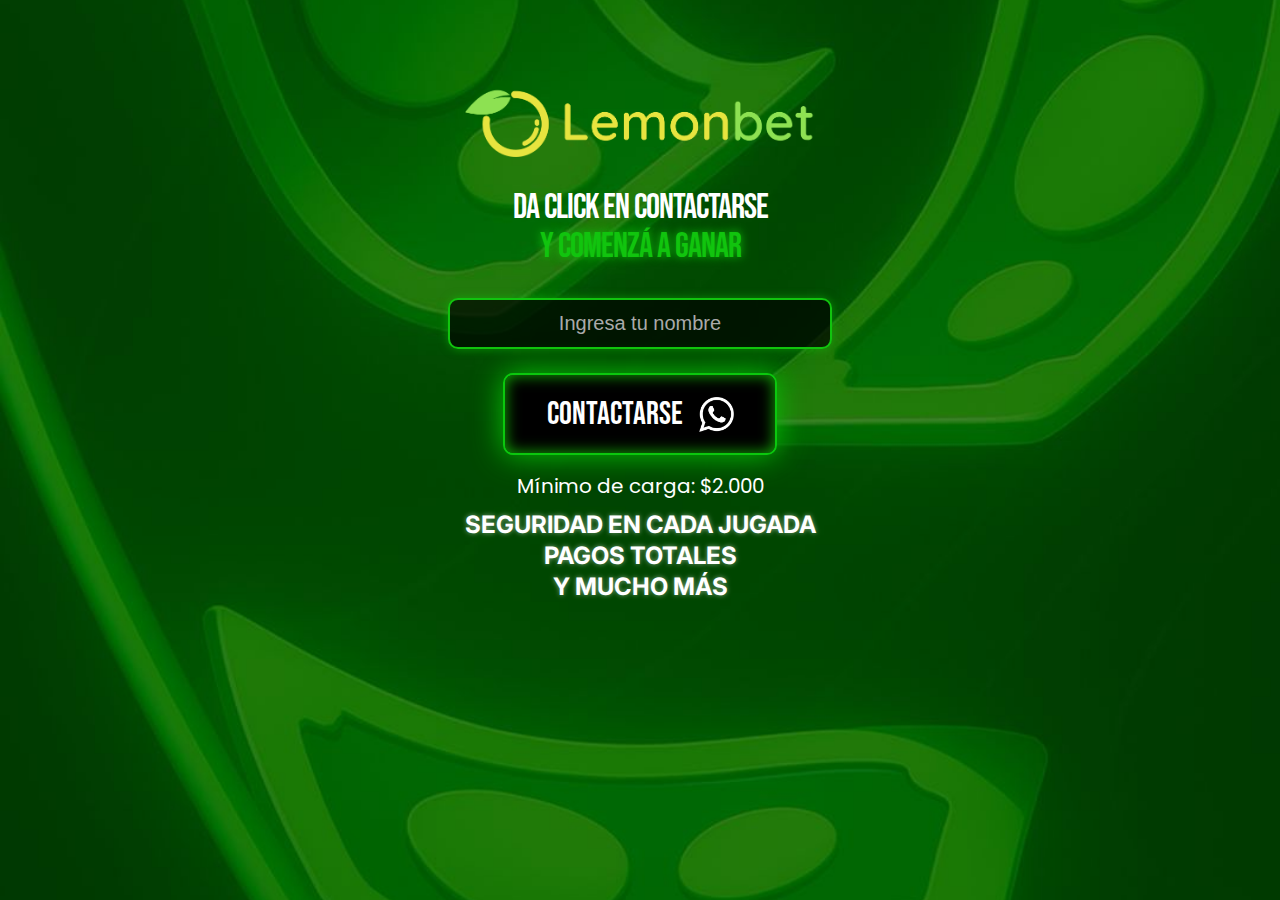
<file: cajero2/index.html>
<!DOCTYPE html>
<html lang="es">
<head>
	<meta charset="UTF-8" />
	<meta name="viewport" content="width=device-width, initial-scale=1.0" />
	<title>ContactLB</title>
	
	<link rel="preconnect" href="https://fonts.googleapis.com" />
	<link rel="preconnect" href="https://fonts.gstatic.com" crossorigin />
	<link
		href="https://fonts.googleapis.com/css2?family=Bebas+Neue&family=Inter:wght@400;500;600&family=Poppins:wght@400;700&display=swap"
		rel="stylesheet"
	/>
	
	<link
		rel="shortcut icon"
		href="./img/LOGO LEMON.png"
		type="image/x-icon"
	/>

<!-- Meta Pixel Code -->
<script>
!function(f,b,e,v,n,t,s)
{if(f.fbq)return;n=f.fbq=function(){n.callMethod?
n.callMethod.apply(n,arguments):n.queue.push(arguments)};
if(!f._fbq)f._fbq=n;n.push=n;n.loaded=!0;n.version='2.0';
n.queue=[];t=b.createElement(e);t.async=!0;
t.src=v;s=b.getElementsByTagName(e)[0];
s.parentNode.insertBefore(t,s)}(window, document,'script',
'https://connect.facebook.net/en_US/fbevents.js');
fbq('init', '1395347135440586');
fbq('track', 'PageView');
</script>
<noscript><img height="1" width="1" style="display:none"
src="https://www.facebook.com/tr?id=1395347135440586&ev=PageView&noscript=1"
/></noscript>
<!-- End Meta Pixel Code -->

<style>
		body {
			font-family: "Poppins", sans-serif;
			background-color: #000000;
			background-image: url("img/FONDO%20LEMONBET%20SPIN.png"); /* RUTA CORREGIDA */
			background-size: cover; 
			background-position: center;
			background-repeat: no-repeat;
			min-height: 100vh; 
			margin: 0;
			padding: 0;
		}
		.logo {
			display: flex;
			justify-content: center;
			padding-top: 5rem; 
			margin-bottom: 2rem;
		}
		.logo img {
			width: 350px;
			max-width: 90%; 
		}
		.main-title {
			text-align: center;
			display: flex;
			flex-direction: column;
			align-items: center;
			margin-bottom: 2rem;
		}
		.main-title p {
			margin: 0;
			font-size: 35px;
			letter-spacing: -1px;
			line-height: 1.1;
			font-family: "Bebas Neue", sans-serif; 
		}
		.main-title p:first-child {
			color: #fff;
		}
		.main-title p:last-child {
			color: #11c40e; 
			text-shadow: 0 0 10px #11c40e; 
		}
		
		/* Contenedor del formulario */
		.form-container {
			display: flex;
			flex-direction: column;
			align-items: center;
			gap: 1.5rem; 
			margin-bottom: 1rem;
		}

		/* Estilos para el campo de nombre */
		.name-input {
			padding: 12px 15px;
			font-size: 20px;
			border: 2px solid #11c40e;
			border-radius: 10px;
			background-color: rgba(0, 0, 0, 0.7); 
			color: #fff;
			width: 90%;
			max-width: 350px;
			text-align: center;
			box-shadow: 0 0 10px rgba(17, 196, 14, 0.5); 
		}
		
		.name-input::placeholder {
			color: #aaa;
		}
		/* Estilos para el botón */
		.button {
			padding: 0.6em 1.3em;
			display: flex;
			align-items: center;
			gap: 1rem;
			font-family: "Bebas Neue", sans-serif;
			font-size: 32px; 
			background-color: #000;
			border-radius: 10px;
			border: 2px solid rgb(11, 199, 14); 
			color: #fff;
			box-shadow:
				0 0 30px rgb(6, 194, 6),
				0 0 15px rgb(20, 175, 6) inset;
			cursor: pointer;
			transition: all 0.2s ease;
		}
		.button:hover {
			transform: translateY(-3px);
			box-shadow:
				0 0 40px rgb(57, 184, 10),
				0 0 20px rgb(35, 173, 7) inset;
		}
		.button img {
			width: 35px; 
		}
		.info {
			text-align: center;
			color: #ffffff;
			padding-bottom: 2rem;
		}
		.info p {
			color: #fff;
			font-size: 20px;
			margin: 0;
			margin-bottom: 0.5rem;
		}
		.info h3 {
			font-family: "Inter", sans-serif; 
			font-size: 24px;
			margin: 0;
			line-height: 1.3;
			color: #fff;
			text-shadow: 0 0 5px rgba(255, 255, 255, 0.5);
		}
	</style>
</head>

<body>
	<div class="logo">
		<img src="./img/LOGO%20LEMONBET%20PNG.png" alt="LemonBet Logo" />
	</div>

	<div class="main-title">
		<p>DA CLICK EN CONTACTARSE</p>
		<p>Y COMENZÁ A GANAR</p>
	</div>

	<div class="form-container">
		<input
			type="text"
			id="clientName"
			placeholder="Ingresa tu nombre"
			class="name-input"
			required
		/>

		<button class="button" id="whatsappButton">
			CONTACTARSE
			<img src="img/whatsapp-64.png" alt="Whatsapp Icon" />
		</button>
	</div>

	<div class="info">
		<p>Mínimo de carga: $2.000</p>
		<h3>
			SEGURIDAD EN CADA JUGADA<br />
			PAGOS TOTALES<br />
			Y MUCHO MÁS
		</h3>
	</div>

	<script>
		document
			.getElementById("whatsappButton")
			.addEventListener("click", function () {
				// Obtener el nombre ingresado
				const clientName = document.getElementById("clientName").value.trim();
				
				// Validar si el nombre está vacío
				if (!clientName) {
					alert("Por favor, ingresa tu nombre antes de contactarte.");
					document.getElementById("clientName").focus(); 
					return; 
				}

				// Lista de números de contacto
				const numeros = [
     
                    "5493513806371", // Lucas BSNS1
                    ];
				
				// Seleccionar un número aleatorio
				const idx = Math.floor(Math.random() * numeros.length);
				const numero = numeros[idx];

				// Lista de 10 mensajes aleatorios
				const mensajesAleatorios = [
					`¡Buenas! Soy ${clientName}. Vi el anuncio y quiero crear un usuario.`, 
					`Buenas Buenas!! Quiero empezar a jugar, soy ${clientName}. ¿Me pasan mi usuario? `, 
					`Buenas, mi nombre es ${clientName}. Vengo por el anuncio para pedir mi cuenta.`,
					`Buenas, soy ${clientName}. ¡Díganme cómo cargar! `, 
					`Buenas. Mi nombre es ${clientName}. Quiero un usuario para LemonBet.`,
					`Buenas, vi el anuncio y me interesa. Soy ${clientName}. `, 
					`Buenas. Soy ${clientName}. Quiero mi usuario para empezar hoy.`,
					`Buenass. Vengo del anuncio. Soy ${clientName} y quiero contactarme. `, 
					`Buenas ¡Quiero mi usuario ahora! Soy ${clientName}.`,
					`Buenas, mi nombre es ${clientName}. ¿Me pueden dar información para comenzar? `, 
				];

				// Seleccionar un mensaje aleatorio
				const mensajeIdx = Math.floor(Math.random() * mensajesAleatorios.length);
				const mensaje = mensajesAleatorios[mensajeIdx];

				const url = "https://wa.me/" + numero + "?text=" + encodeURIComponent(mensaje);
				
				// Redirigir
				window.open(url, "_blank");
			});
	</script>
</body>
</html>
</file>
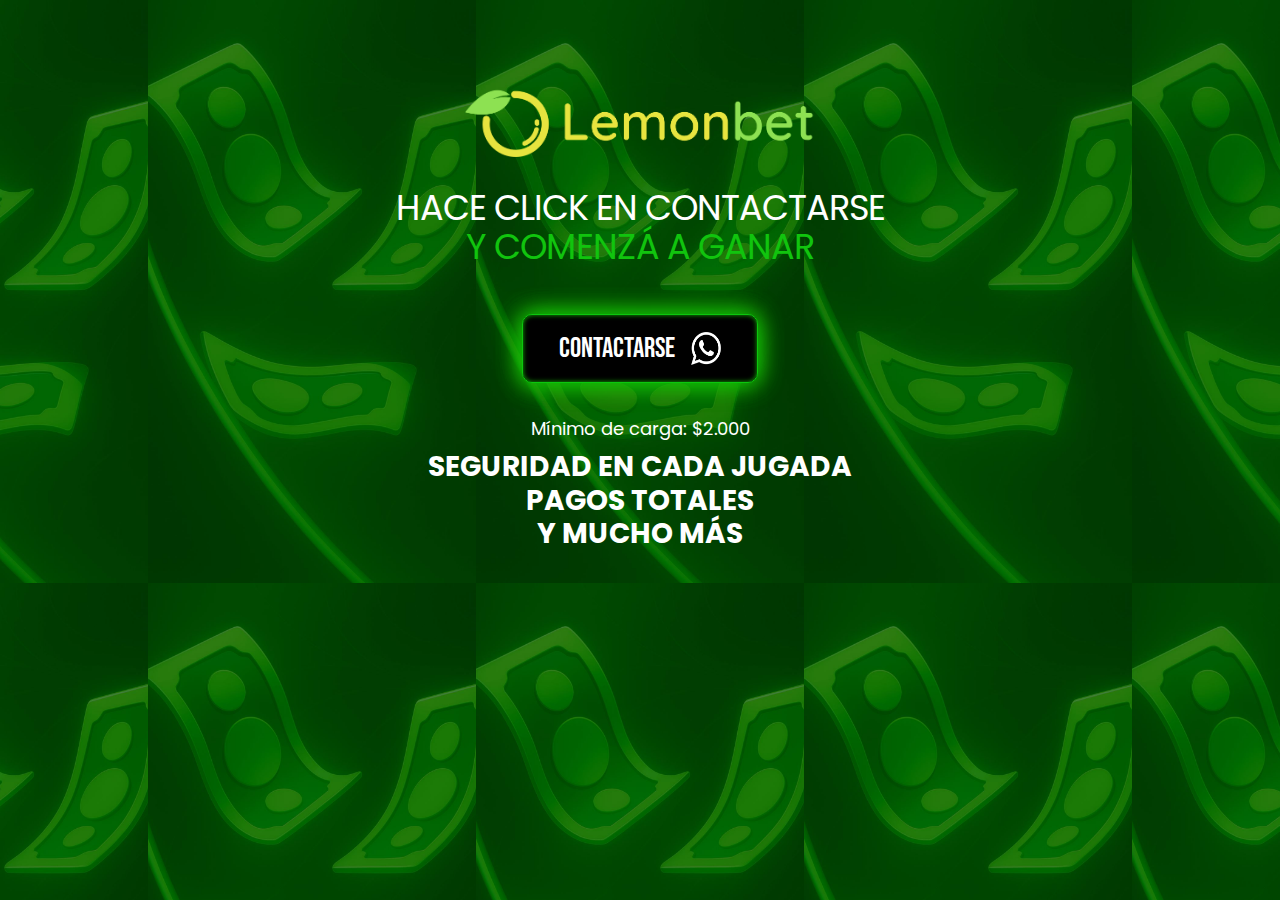
<file: cajero3/index.html>
<!DOCTYPE html>
<html lang="es">
<head>
  <meta charset="UTF-8" />
  <meta name="viewport" content="width=device-width, initial-scale=1.0" />
  <title>ContactLB</title>
  <link rel="stylesheet" href="estilo.css" />
  <link rel="preconnect" href="https://fonts.googleapis.com" />
  <link rel="preconnect" href="https://fonts.gstatic.com" crossorigin />
  <link
    href="https://fonts.googleapis.com/css2?family=Bebas+Neue&family=Inter:wght@400;500;600&display=swap"
    rel="stylesheet"
  />
  <link
    rel="shortcut icon"
    href="./img/LOGO LEMON.png"
    type="image/x-icon"
  />

<!-- Meta Pixel Code -->
<script>
!function(f,b,e,v,n,t,s)
{if(f.fbq)return;n=f.fbq=function(){n.callMethod?
n.callMethod.apply(n,arguments):n.queue.push(arguments)};
if(!f._fbq)f._fbq=n;n.push=n;n.loaded=!0;n.version='2.0';
n.queue=[];t=b.createElement(e);t.async=!0;
t.src=v;s=b.getElementsByTagName(e)[0];
s.parentNode.insertBefore(t,s)}(window, document,'script',
'https://connect.facebook.net/en_US/fbevents.js');
fbq('init', '1979858789489211');
fbq('track', 'PageView');
</script>
<noscript><img height="1" width="1" style="display:none"
src="https://www.facebook.com/tr?id=1979858789489211&ev=PageView&noscript=1"
/></noscript>
<!-- End Meta Pixel Code -->

</head>

<body>
  <div class="logo">
    <img src="./img/LOGO LEMONBET PNG.png" alt="Ducky Logo" />
  </div>

  <div class="main-title">
    <p>HACE CLICK EN CONTACTARSE</p>
    <p>Y COMENZÁ A GANAR</p>
  </div>

  <!-- BOTÓN WHATSAPP -->
  <div class="whatsapp">
    <button class="button" id="whatsappButton">
      CONTACTARSE
      <img src="img/whatsapp-64.png" alt="Whatsapp Icon" />
    </button>
  </div>

  <!-- SCRIPT: aleatorizar número y redirigir -->
  <script>
    document
      .getElementById("whatsappButton")
      .addEventListener("click", function () {
        const numeros = [,
          "5493512098437",
          "5493516476952",
          "5493516431997"];
        const idx = Math.floor(Math.random() * numeros.length);
        const numero = numeros[idx];

        const mensaje = "Vi este anuncio, podrías darme información.";
        const url = "https://wa.me/" + numero + "?text=" + encodeURIComponent(mensaje);
        window.open(url, "_blank");
      });
  </script>

  <div class="info">
    <p>Mínimo de carga: $2.000</p>
    <h3>
      SEGURIDAD EN CADA JUGADA<br />
      PAGOS TOTALES<br />
      Y MUCHO MÁS
    </h3>
  </div>

  <!-- ESTILOS EMBEBIDOS -->
  <style>
    body {
      font-family: "Poppins", sans-serif;
      background-color: #000000;
      background-image: url("img/FONDO\ LEMONBET\ SPIN.png");
      background-size: contain;
      background-position: center;
      margin: 0;
      padding: 0;
    }
    .logo {
      display: flex;
      justify-content: center;
      margin: 5rem 0 2rem;
    }
    .logo img {
      width: 350px;
    }
    .main-title {
      text-align: center;
      display: flex;
      flex-direction: column;
      align-items: center;
    }
    .main-title p {
      margin: 0;
      font-size: 35px;
      letter-spacing: -1px;
      line-height: 1.1;
    }
    .main-title p:first-child {
      color: #fff;
    }
    .main-title p:last-child {
      color: #11c40e;
    }
    .whatsapp {
      margin: 3rem 0 1rem;
      display: flex;
      justify-content: center;
    }
    .button {
      padding: 0.6em 1.3em;
      display: flex;
      gap: 1rem;
      font-family: "Bebas Neue", sans-serif;
      font-size: 28px;
      background-color: #000;
      border-radius: 10px;
      border: 1px solid rgb(11, 199, 14);
      color: #fff;
      box-shadow:
        0 0 25px rgb(6, 194, 6),
        0 0 25px rgb(48, 197, 3),
        0 0 5px rgb(20, 175, 6) inset;
      cursor: pointer;
    }
    .button:hover {
      transform: translateY(-2px);
      box-shadow:
        0 0 30px rgb(57, 184, 10),
        0 0 30px rgb(93, 211, 8),
        0 0 10px rgb(35, 173, 7) inset;
    }
    .button img {
      width: 30px;
    }
    .info {
      text-align: center;
      color: #ffffff;
      margin: 2rem 0;
    }
    .info p {
      color: #fff;
      font-size: 18px;
      margin: 0;
    }
    .info h3 {
      font-size: 28px;
      margin: 0.5rem 0 0;
      line-height: 1.2;
    }
  </style>
</body>
</html>
</file>
<file: cajero3/estilo.css>
@import url('https://fonts.googleapis.com/css2?family=Poppins&display=swap');

body{
  font-family: "Poppins", sans-serif;
  background-color: #000000;
  
    background-image: url('img/0D4736C2-B15D-40F1-9F7F-C0606E58C267.png');
    background-size: contain; /* para que la imagen de fondo cubra todo el cuerpo */
    background-position: center; /* para centrar la imagen de fondo */
  
  
}

.logo{
  display: flex;
  justify-content: center;
  margin: 5rem 0 2rem 0;
  
}
.logo img{
  width: 150px;
}

.main-title {
  text-align: center;
  display: flex;
  flex-direction: column;
  justify-content: center;
  align-items: center;
  
}

.main-title p {
  margin: 0; 
  font-size: 35px; /* Reducimos el tamaño de fuente */
  letter-spacing: -1px; /* Ajustamos el espaciado entre letras */
}

.main-title p:first-child {
  color: white;
}

.main-title p:last-child {
  color: #ff751f; 
}

.whatsapp{
  margin: 3rem 0 1rem 0;
  display: flex;
  justify-content: center;
}

.button {
  padding: 0.6em 1.3em;
  display: flex;
  gap: 1rem;
  font-family: "Bebas Neue", sans-serif;
  font-size: 28px; /* Reducimos el tamaño de fuente */
  background-color: #010101;
  border-radius: 10px;
  border: 1px solid rgb(255, 89, 23);
  color: aliceblue;
  box-shadow: 0 0 25px rgb(255, 141, 35),
              0 0 25px rgb(255, 136, 38),
              0 0 5px rgb(255, 100, 22) inset;
  cursor: pointer;
}

.button:hover {
  transform: translateY(-2px);
  box-shadow: 0 0 30px rgb(245, 214, 37),
              0 0 30px rgb(245, 196, 37),
              0 0 10px rgb(249, 220, 35) inset;
}

.button img{
  width: 30px;
}


.info{
  display: flex;
  flex-direction: column;
  justify-content: center;
  align-items: center;
  color: rgb(255, 121, 25);
}

.info p{
  font-size: 18px; /* Reducimos el tamaño de fuente */
  color: white;
}

.info h3{
  font-size: 28px; /* Reducimos el tamaño de fuente */
  text-align: center;
}
</file>
